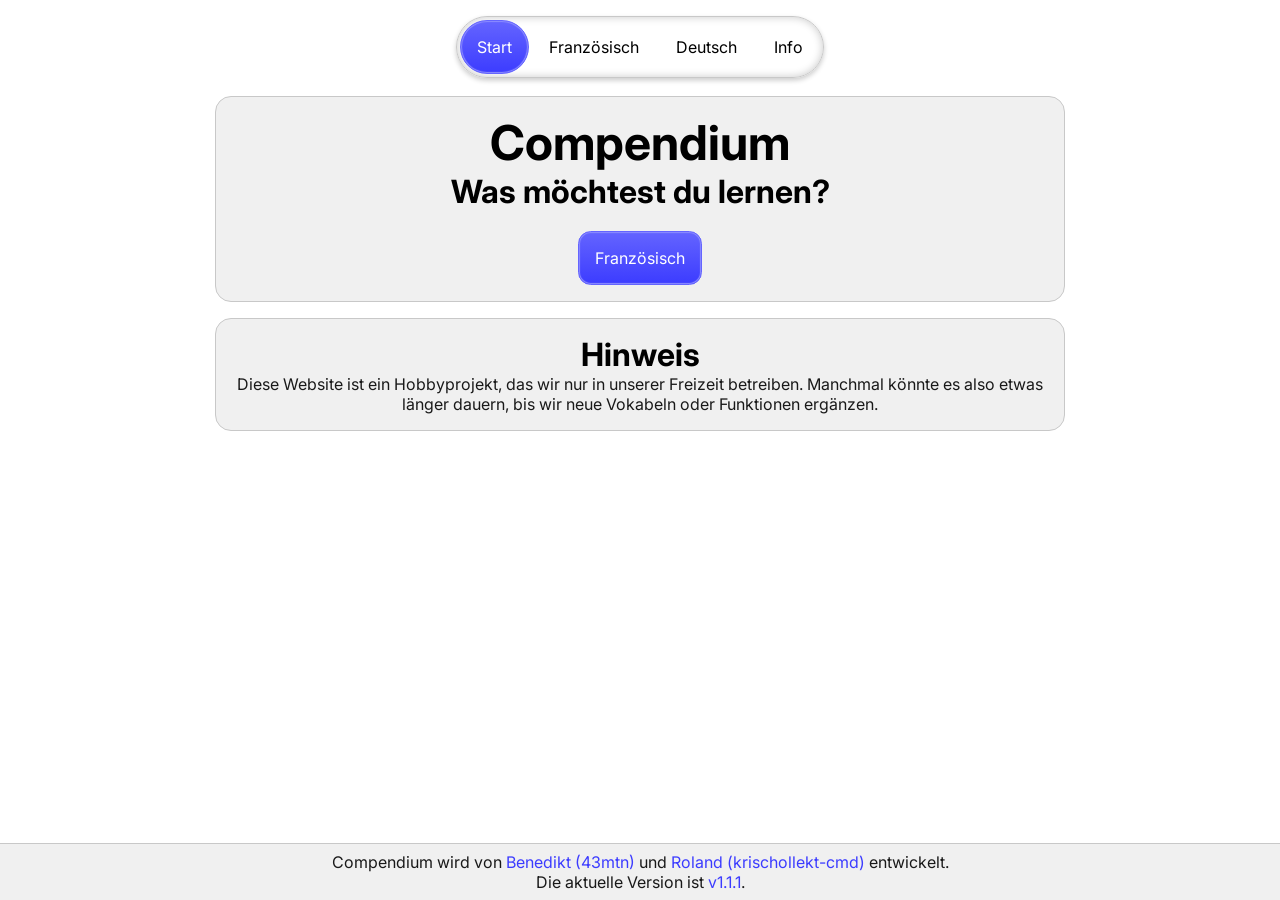
<file: index.html>
<!DOCTYPE html>
<html lang="en">
<head>
  <meta charset="UTF-8">
  <meta name="viewport" content="width=device-width, initial-scale=1.0">
  <title>Anti-Compendium</title>
  <link rel="stylesheet" href="style.css">
  <link rel="icon" href="./img/icon.png">
  <link rel="preconnect" href="https://fonts.googleapis.com">
  <link rel="preconnect" href="https://fonts.gstatic.com" crossorigin>
  <link href="https://fonts.googleapis.com/css2?family=Inter:ital,opsz,wght@0,14..32,100..900;1,14..32,100..900&display=swap" rel="stylesheet"> 
</head>
<body>
  <nav>
    <ul>
      <li><a class="nav-active">Start</a></li>
      <li><a href="./french">Französisch</a></li>
      <li><a href="./german">Deutsch</a></li>
      <li><a href="./info">Info</a></li>
    </ul>
  </nav>

  <div class="content-column">
    <div class="main">
      <h1>Compendium</h1><h2>Was möchtest du lernen?</h2><br>
      <a href="./french"><button>Französisch</button></a>
    </div>
    <div class="main">
      <h2>Hinweis</h2>
      <p>Diese Website ist ein Hobbyprojekt, das wir nur in unserer Freizeit betreiben. Manchmal könnte es also etwas länger dauern, bis wir neue Vokabeln oder Funktionen ergänzen.</p>
    </div>
  </div>

<footer>Compendium wird von <a href="https://github.com/43mtn" target="_blank">Benedikt (43mtn)</a> und <a href="https://github.com/krischollekt-cmd" target="_blank">Roland (krischollekt-cmd)</a> entwickelt. <br>Die aktuelle Version ist <a href="https://github.com/43mtn/Anti-Compendium/releases" target="_blank">v1.1.1</a>.</footer>
</body>
</html>
</file>
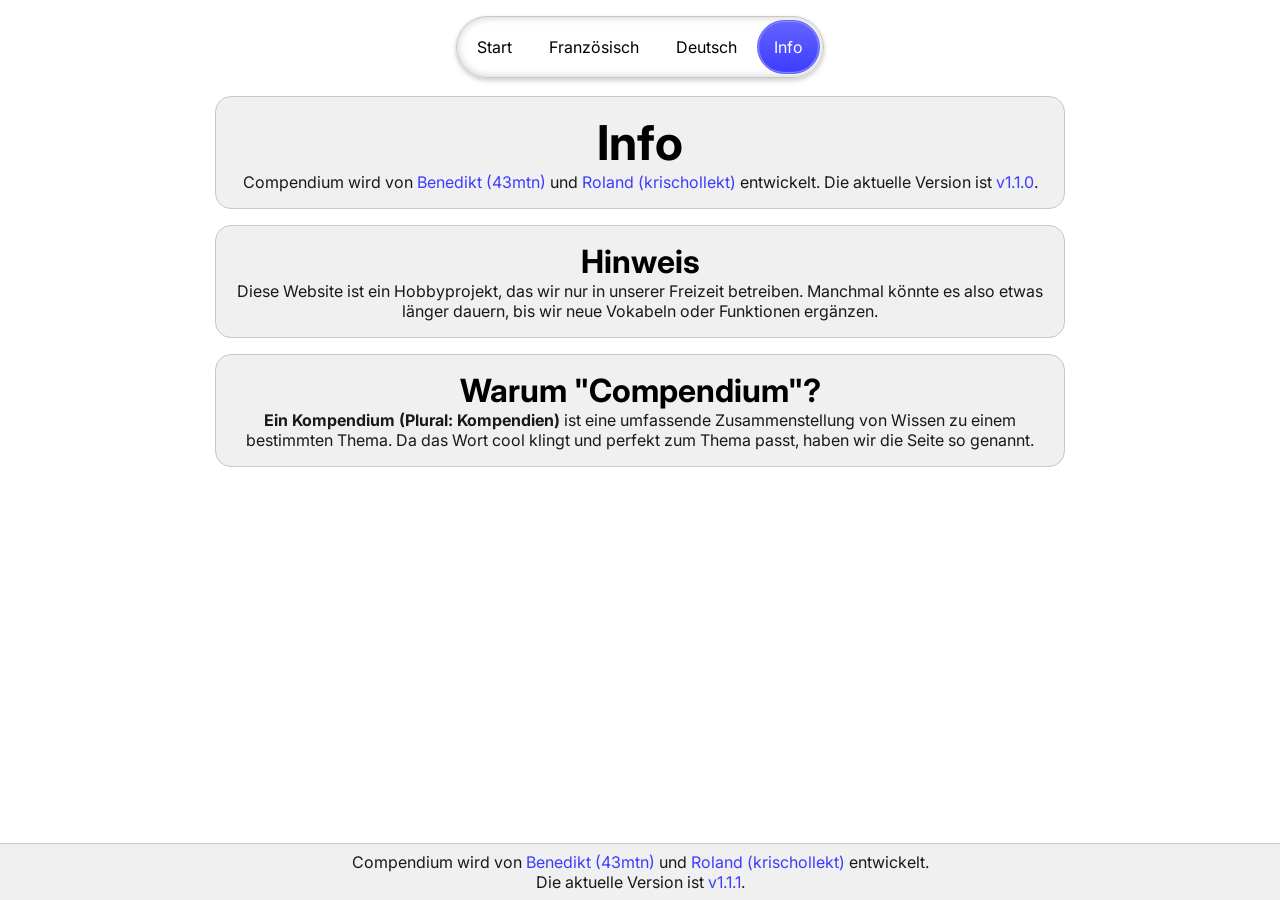
<file: info.html>
<!DOCTYPE html>
<html lang="en">
<head>
  <meta charset="UTF-8">
  <meta name="viewport" content="width=device-width, initial-scale=1.0">
  <title>Anti-Compendium</title>
  <link rel="stylesheet" href="style.css">
  <link rel="icon" href="./img/icon.png">
  <link rel="preconnect" href="https://fonts.googleapis.com">
  <link rel="preconnect" href="https://fonts.gstatic.com" crossorigin>
  <link href="https://fonts.googleapis.com/css2?family=Inter:ital,opsz,wght@0,14..32,100..900;1,14..32,100..900&display=swap" rel="stylesheet"> 
</head>
<body>
  <nav>
    <ul>
      <li><a href="./">Start</a></li>
      <li><a href="./french">Französisch</a></li>
      <li><a href="./german">Deutsch</a></li>
      <li><a class="nav-active">Info</a></li>
    </ul>
  </nav>

  <div class="content-column">
    <div class="main">
      <h1>Info</h1>
      <p>Compendium wird von <a href="https://github.com/43mtn" target="_blank">Benedikt (43mtn)</a> und <a href="https://github.com/krischollekt-cmd" target="_blank">Roland (krischollekt)</a> entwickelt. Die aktuelle Version ist <a href="https://github.com/43mtn/Anti-Compendium/releases" target="_blank">v1.1.0</a>.</p>
    </div>
    <div class="main">
      <h2>Hinweis</h2>
      <p>Diese Website ist ein Hobbyprojekt, das wir nur in unserer Freizeit betreiben. Manchmal könnte es also etwas länger dauern, bis wir neue Vokabeln oder Funktionen ergänzen.</p>
    </div>
    <div class="main">
      <h2>Warum "Compendium"?</h2>
      <p><b>Ein Kompendium (Plural: Kompendien)</b> ist eine umfassende Zusammenstellung von Wissen zu einem bestimmten Thema. Da das Wort cool klingt und perfekt zum Thema passt, haben wir die Seite so genannt.</p>
    </div>
  </div>
  <footer>Compendium wird von <a href="https://github.com/43mtn" target="_blank">Benedikt (43mtn)</a> und <a href="https://github.com/krischollekt-cmd" target="_blank">Roland (krischollekt)</a> entwickelt. <br>Die aktuelle Version ist <a href="https://github.com/SnickiSnuck/compendium/releases" target="_blank">v1.1.1</a>.</footer>
</body>
</html>
</file>
<file: style.css>
*{
  margin: 0;
  padding: 0;
  font-family: Inter;
  scroll-margin: 7rem;
  scroll-behavior: smooth;
  color: var(--text);
}

:root{
  --primary: rgb(60, 60, 255);
  --secondary: rgb(100, 100, 255);
  --tertiary: rgb(140, 140, 255);
  --header: black;
  --text: rgb(25, 25, 25);
  --glass-bg: rgba(255, 255, 255, .3);
  --bg: rgba(240, 240, 240);
  --bg-darker: rgba(220, 220, 220);
  --border: 1px solid rgb(200, 200, 200);
  --border-shadow: 0 0 .5rem rgb(200, 200, 200) inset;
  --hover-bg: rgba(0, 0, 0, 0.1);
  --shadow: 0 2.5px 5px rgba(0, 0, 0, .2);
  --text-shadow: 0 1px 1px rgba(0, 0, 0, .2);
}

h1,h2,h3{color: var(--header);}
h1{font-size: 3rem;} h2{font-size: 2rem;} h3{font-size: 1.5rem;} p{color: var(--text);}
br{line-height: 2rem;}

a{
  text-decoration: none;
  color: var(--primary);
}

a:hover{
  color: var(--secondary);
  text-decoration: underline;
}

body{
  display: flex;
  flex-direction: column;
  align-items: center;
  background: var(--body-bg);
  height: 100vh;
}

button{
  color: white;
  background: linear-gradient(var(--secondary), var(--primary));
  padding: 1rem;
  font-size: 1rem;
  border-radius: .8rem;
  border: 1px solid var(--secondary);
  cursor: pointer;
  transition: all 100ms, scale 100ms;
  box-shadow: 0px 1px 1px var(--tertiary) inset, 0 -1px 1px var(--tertiary) inset, 1px 0px 1px var(--tertiary) inset, -1px 0px 1px var(--tertiary) inset;
  user-select: none;
}

/* button:hover befindet sich unten im @media */

ul {
  width: fit-content;
  margin-left: auto;
  margin-right: auto;
  text-align: left;
  list-style-position: inside;
}

nav{
  position: fixed;
  top: 1rem;
  z-index: 1000;
  display: flex;
  padding: .2rem;
  background: var(--glass-bg);
  backdrop-filter: blur(4px);
  border-radius: 9999px;
  border: var(--border);
  box-shadow: var(--border-shadow), var(--shadow);
  user-select: none;
}

nav ul{
  list-style-type: none;
  display: flex;
  align-items: center;
  gap: .2rem;
}

nav ul li a{
  display: flex;
  padding: 1rem;
  color: var(--header);
  text-decoration: none;
  transition: all 50ms;
  border: 1px solid transparent;
}

nav ul li a:hover{
  background: var(--hover-bg);
  border-radius: 9999px;
  color: var(--header);
  text-decoration: none;
}

.nav-active{
  color: white;
  background: linear-gradient(var(--secondary), var(--primary));
  padding: 1rem;
  font-size: 1rem;
  border-radius: 9999px;
  border: 1px solid var(--secondary);
  cursor: pointer;
  transition: all 150ms;
  box-shadow: 0px 1px 1px var(--tertiary) inset, 0 -1px 1px var(--tertiary) inset, 1px 0px 1px var(--tertiary) inset, -1px 0px 1px var(--tertiary) inset;
}

.nav-active:hover{
  background: linear-gradient(var(--secondary), var(--primary));
  cursor: default;
  color: white;
}

.nav-active:active{
  opacity: 1;
}

table{
  table-layout: fixed;
  width: 100%;
  border: var(--border);
  background: var(--bg-darker);
  border-radius: .8rem;
  user-select: none;
}

th, td{
  transition: all 400ms;
  padding: .5rem;
}

th{
  padding: .5rem;
}

tr:nth-child(even){
  background: var(--bg);
}

.content-column{
  margin-top: 6rem;
  width: min(calc(100% - 0rem), 55rem);
  display: flex;
  flex-direction: column;
  justify-content: center;
  align-items: center;
  gap: 1rem;
  padding-bottom: 1rem;
}

.main{
  width: calc(100% - 4rem);
  text-align: center;
  padding: 1rem;
  background: var(--bg);
  border: var(--border);
  border-radius: 1rem;
  flex: 1;
}

.button-container{
  display: flex;
  gap: .5rem;
  justify-content: center;
}

table button{
  width: 100%;
  padding: .5rem;
  border-radius: .5rem;
  border: 1px solid var(--secondary);
}

.covered{
  scale: 1.2;
  filter: blur(3px);
  opacity: 0;
  cursor: help;
}

.covered:hover{
  opacity: 1;
  filter: blur(0px);
  scale: 1;
}

.scroll-button{
  scale: 0;
  opacity: 0;
  transition: all 300ms, opacity 50ms;
}
.visible{
  display: flex;
  align-items: center;
  justify-content: center;
  border-radius: 0;
  opacity: .33;
  position: fixed;
  bottom: 1rem;
  right: 1rem;
  z-index: 1000;
  width: 3rem;
  height: 3rem;
  border-radius: 100%;
  scale: 1;
  transition: all 300ms, opacity 50ms;
}

footer{
  border-top: var(--border);
  background: var(--bg);
  width: calc(100% - 1rem);
  text-align: center;
  padding: .5rem;
  margin-top: auto;
}

.list{
  list-style-type: disc;
  margin: center;
  font-size: 1rem;
}

.under-list{
  list-style-type: circle;
  margin-left: 0;
  padding-left: 40px;
  font-size: .9rem;
  text-align: left;
}

.square-list{
  list-style-type: square;
  padding-left: 2rem;
  font-size: 1rem;
}

.underline{
  text-decoration: underline;
}

.hover-underline{
  text-decoration: underline;
  cursor: help;
}

.hidden-text{
  color: red;
  visibility: hidden;
}

.hover-underline:hover + .hidden-text,
.hover-underline:focus ~ .hidden-text{
  visibility: visible;
}

.bold{
  font-weight: bold;
}

@media (hover: hover){
  button:hover{
    opacity: 1;
    cursor: wait;
  }
}

@media (prefers-color-scheme: dark){
  :root{
    --header: white;
    --text: rgb(230, 230, 230);
    --glass-bg: rgba(0, 0, 0, .3);
    --bg: rgba(15, 15, 25);
    --bg-darker: rgba(10, 10, 20);
    --body-bg: rgba(0, 0, 5);
    --border: 1px solid rgb(50, 50, 60);
    --border-shadow: 0 0 .5rem rgb(50, 50, 60) inset;
    --hover-bg: rgba(255, 255, 255, 0.1);
    --shadow: 0 2.5px 5px rgba(0, 0, 0, .2);
    --text-shadow: none;
  }
  a{
    color: var(--secondary);
  }
  a:hover{
    color: var(--tertiary);
  }
}

@keyframes popIn {
  0%{
    scale: .8 .8;
    opacity: 0;
    filter: blur(10px);
  }
  25%{
    scale: 1.1;
    opacity: 1;
    filter: blur(0px);
  }
  100%{
    scale: 1;
    opacity: 1;
    filter: blur(0px);
  }
}
</file>
